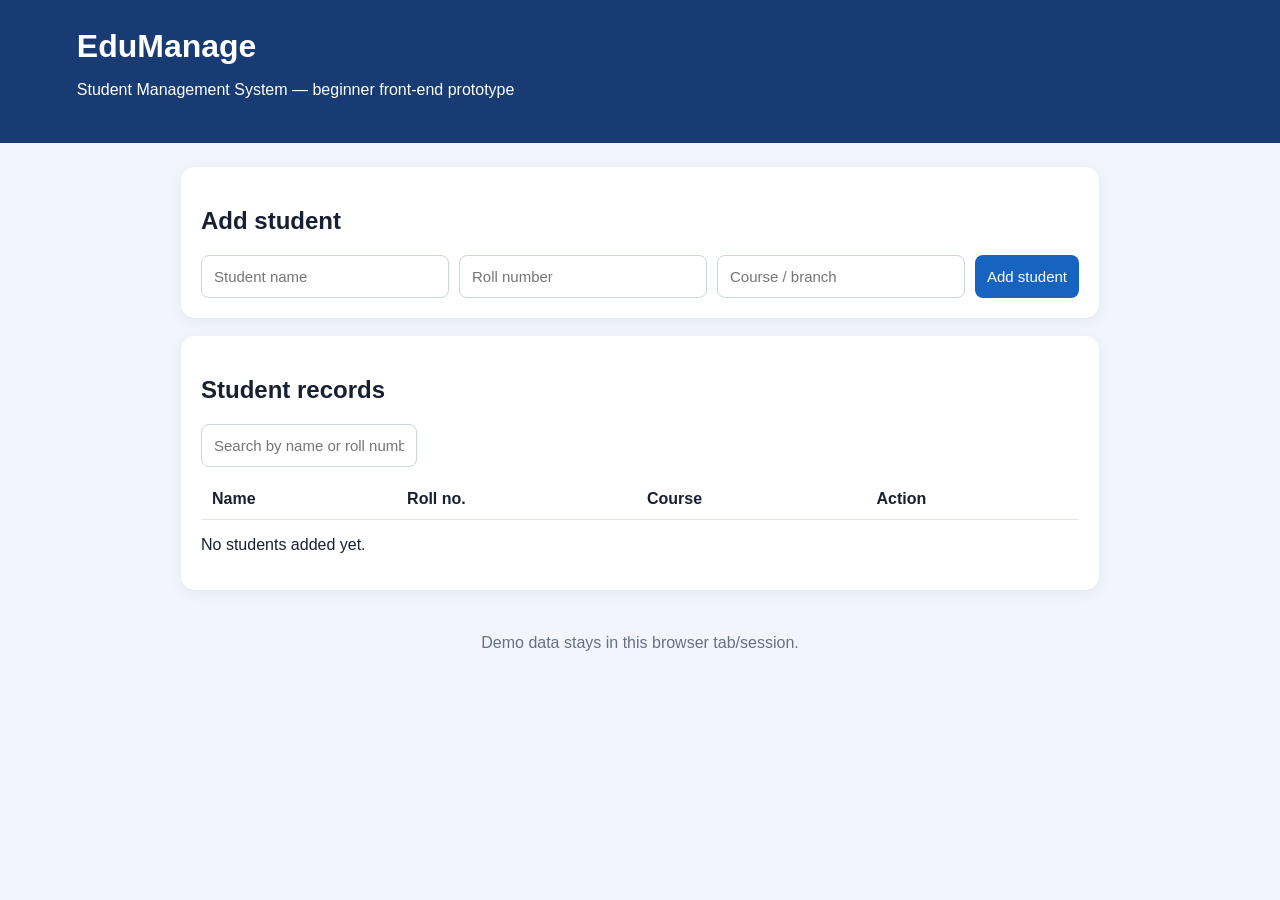
<file: TASK1_Student_Management/index.html>
<!doctype html>
<html lang="en"><head><meta charset="utf-8"><meta name="viewport" content="width=device-width,initial-scale=1"><title>Student Management System</title><link rel="stylesheet" href="style.css"></head>
<body><header><h1>EduManage</h1><p>Student Management System — beginner front-end prototype</p></header>
<main><section class="card"><h2>Add student</h2><form id="studentForm"><input id="name" placeholder="Student name" required><input id="roll" placeholder="Roll number" required><input id="course" placeholder="Course / branch" required><button>Add student</button></form></section>
<section class="card"><h2>Student records</h2><input id="search" placeholder="Search by name or roll number"><div class="tablewrap"><table><thead><tr><th>Name</th><th>Roll no.</th><th>Course</th><th>Action</th></tr></thead><tbody id="students"></tbody></table></div><p id="empty">No students added yet.</p></section></main><footer>Demo data stays in this browser tab/session.</footer><script src="script.js"></script></body></html>
</file>
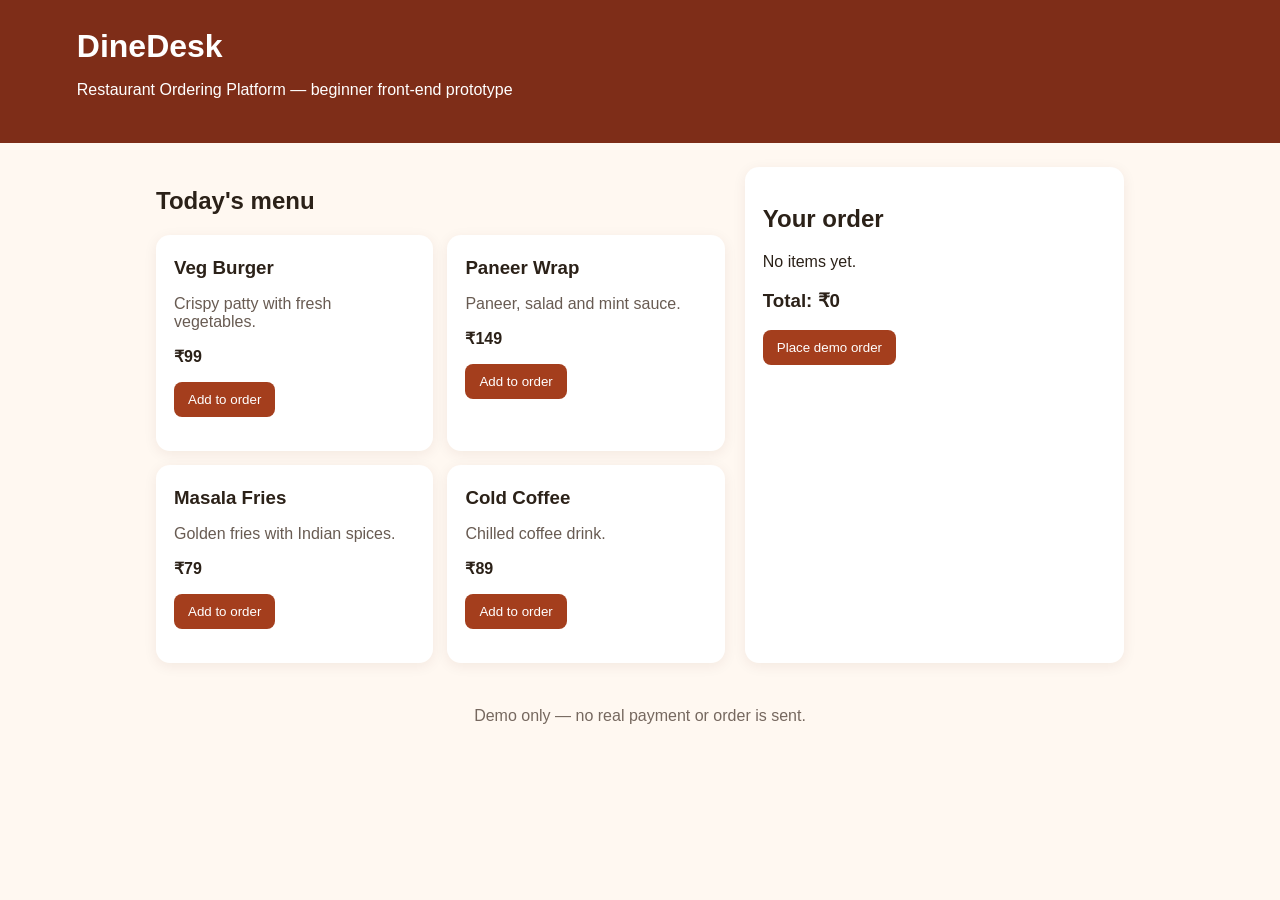
<file: TASK2_Resteraunt_Ordering/index.html>
<!doctype html><html lang="en"><head><meta charset="utf-8"><meta name="viewport" content="width=device-width,initial-scale=1"><title>DineDesk Restaurant Ordering</title><link rel="stylesheet" href="style.css"></head><body><header><h1>DineDesk</h1><p>Restaurant Ordering Platform — beginner front-end prototype</p></header><main><section><h2>Today's menu</h2><div id="menu" class="menu"></div></section><aside class="card"><h2>Your order</h2><div id="cart">No items yet.</div><h3 id="total">Total: ₹0</h3><button id="checkout">Place demo order</button><p id="message" aria-live="polite"></p></aside></main><footer>Demo only — no real payment or order is sent.</footer><script src="script.js"></script></body></html>
</file>
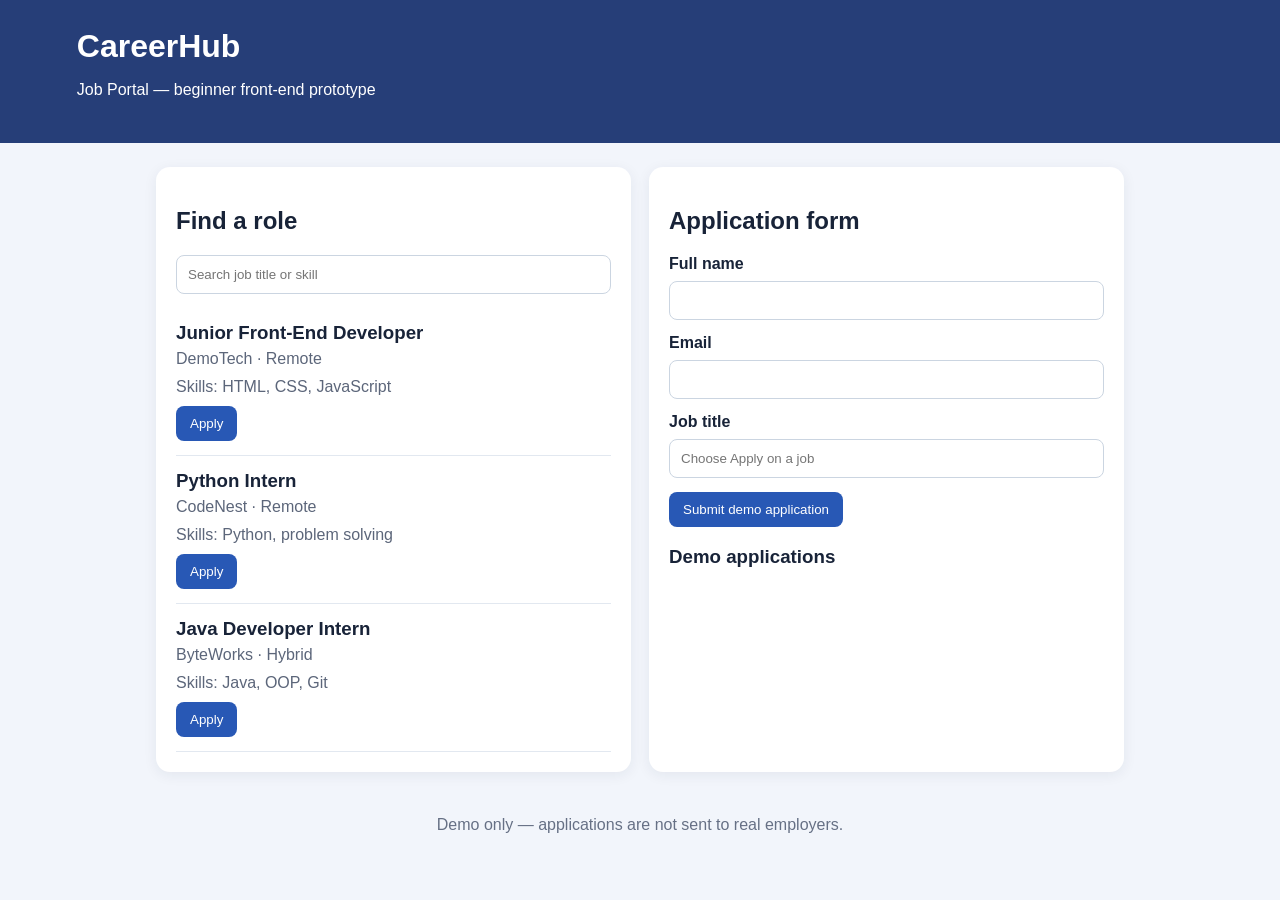
<file: TASK3_Job_Portal/index.html>
<!doctype html><html lang="en"><head><meta charset="utf-8"><meta name="viewport" content="width=device-width,initial-scale=1"><title>CareerHub Job Portal</title><link rel="stylesheet" href="style.css"></head><body><header><h1>CareerHub</h1><p>Job Portal — beginner front-end prototype</p></header><main><section class="card"><h2>Find a role</h2><input id="search" placeholder="Search job title or skill"><div id="jobs"></div></section><section class="card"><h2>Application form</h2><form id="apply"><label>Full name<input id="name" required></label><label>Email<input id="email" type="email" required></label><label>Job title<input id="role" required readonly placeholder="Choose Apply on a job"></label><button>Submit demo application</button></form><p id="message" aria-live="polite"></p><h3>Demo applications</h3><ul id="applications"></ul></section></main><footer>Demo only — applications are not sent to real employers.</footer><script src="script.js"></script></body></html>
</file>
<file: TASK1_Student_Management/style.css>
*{box-sizing:border-box}body{margin:0;font-family:Arial,sans-serif;background:#f2f6fc;color:#172033}header{background:#173b72;color:white;padding:28px 6%;}header h1{margin:0 0 8px}main{max-width:950px;margin:24px auto;padding:0 16px;display:grid;gap:18px}.card{background:white;padding:20px;border-radius:14px;box-shadow:0 3px 14px #152b4b12}form{display:grid;grid-template-columns:repeat(3,1fr) auto;gap:10px}input,button{padding:12px;border:1px solid #cbd5e1;border-radius:8px;font-size:15px}button{background:#1764c0;color:white;border:0;cursor:pointer}button:hover{background:#104b92}.tablewrap{overflow:auto}table{width:100%;border-collapse:collapse;margin-top:12px}th,td{text-align:left;padding:11px;border-bottom:1px solid #e2e8f0}.delete{background:#b42318;padding:7px 10px}footer{text-align:center;color:#667085;padding:20px}@media(max-width:700px){form{grid-template-columns:1fr}header{padding:22px 5%}}
</file>
<file: TASK2_Resteraunt_Ordering/style.css>
*{box-sizing:border-box}body{margin:0;font-family:Arial,sans-serif;background:#fff8f1;color:#2b2118}header{padding:28px 6%;background:#7e2d18;color:white}header h1{margin:0 0 8px}main{max-width:1000px;margin:24px auto;padding:0 16px;display:grid;grid-template-columns:1.5fr 1fr;gap:20px}.menu{display:grid;grid-template-columns:repeat(2,1fr);gap:14px}.card,.food{background:white;border-radius:14px;padding:18px;box-shadow:0 3px 14px #54210e12}.food h3{margin:4px 0}.food p{color:#685b52}.food button,button{background:#a43e1d;color:white;border:0;padding:10px 14px;border-radius:8px;cursor:pointer}.food button:hover,button:hover{background:#7e2d18}.cartrow{display:flex;justify-content:space-between;gap:8px;border-bottom:1px solid #eee;padding:10px 0}footer{text-align:center;padding:20px;color:#76685f}@media(max-width:700px){main{grid-template-columns:1fr}.menu{grid-template-columns:1fr}}
</file>
<file: TASK3_Job_Portal/style.css>
*{box-sizing:border-box}body{margin:0;font-family:Arial,sans-serif;background:#f2f5fb;color:#182338}header{padding:28px 6%;background:#263e78;color:white}header h1{margin:0 0 8px}main{max-width:1000px;margin:24px auto;padding:0 16px;display:grid;grid-template-columns:1fr 1fr;gap:18px}.card{background:white;border-radius:14px;padding:20px;box-shadow:0 3px 14px #16294b12}input{display:block;width:100%;padding:11px;border:1px solid #cbd5e1;border-radius:8px;margin:8px 0 14px}button{background:#2858b5;color:white;border:0;padding:10px 14px;border-radius:8px;cursor:pointer}.job{padding:14px 0;border-bottom:1px solid #e2e8f0}.job h3{margin:0 0 6px}.job p{margin:4px 0 10px;color:#5c667a}label{display:block;font-weight:bold}footer{text-align:center;padding:20px;color:#667085}@media(max-width:700px){main{grid-template-columns:1fr}}
</file>
